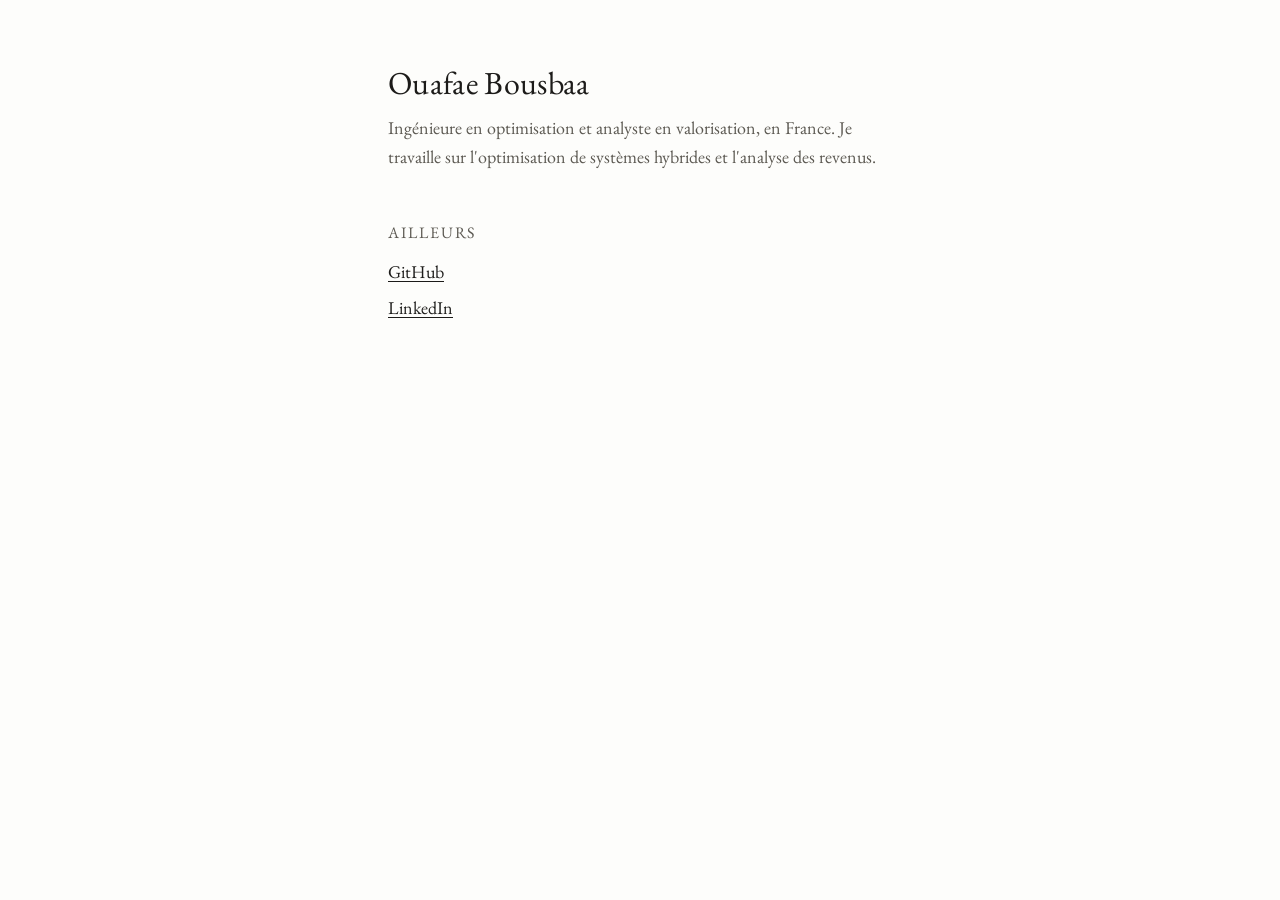
<file: index.html>
<!DOCTYPE html>
<html lang="fr">
<head>
<meta charset="utf-8">
<meta name="viewport" content="width=device-width, initial-scale=1">

<title>Ouafae Bousbaa</title>
<meta name="description" content="Ingénieure en optimisation et analyste en valorisation, en France. Je travaille sur l'optimisation de systèmes hybrides et l'analyse des revenus.">
<link rel="canonical" href="https://ouafaebousbaa-io.github.io/">
<meta name="author" content="Ouafae Bousbaa">

<meta property="og:type" content="profile">
<meta property="og:title" content="Ouafae Bousbaa">
<meta property="og:description" content="Ingénieure en optimisation et analyste en valorisation, en France. Je travaille sur l'optimisation de systèmes hybrides et l'analyse des revenus.">
<meta property="og:url" content="https://ouafaebousbaa-io.github.io/">
<meta property="og:locale" content="fr_FR">
<meta property="profile:first_name" content="Ouafae">
<meta property="profile:last_name" content="Bousbaa">

<link rel="me" href="https://github.com/ouafaebousbaa-io">
<link rel="me" href="https://www.linkedin.com/in/ouafae-bousbaa-b40099126/">

<link rel="preconnect" href="https://fonts.googleapis.com">
<link rel="preconnect" href="https://fonts.gstatic.com" crossorigin>
<link rel="stylesheet" href="https://fonts.googleapis.com/css2?family=EB+Garamond:ital,wght@0,400;0,500;1,400&display=swap">
<link rel="stylesheet" href="/assets/style.css">

<script type="application/ld+json">
{
  "@context": "https://schema.org",
  "@type": "Person",
  "@id": "https://ouafaebousbaa-io.github.io/#person",
  "name": "Ouafae Bousbaa",
  "givenName": "Ouafae",
  "familyName": "Bousbaa",
  "url": "https://ouafaebousbaa-io.github.io/",
  "jobTitle": "Ingénieure en optimisation",
  "homeLocation": {
    "@type": "Country",
    "name": "France"
  },
  "sameAs": [
    "https://github.com/ouafaebousbaa-io",
    "https://www.linkedin.com/in/ouafae-bousbaa-b40099126/"
  ],
  "knowsAbout": [
    "Optimisation mathématique",
    "Systèmes énergétiques hybrides",
    "Analyse de valorisation",
    "Analyse des revenus",
    "Python"
  ]
}
</script>
</head>
<body>

<main>
  <h1>Ouafae Bousbaa</h1>
  <p class="presentation">Ingénieure en optimisation et analyste en valorisation, en France. Je travaille sur l'optimisation de systèmes hybrides et l'analyse des revenus.</p>

  <h2>Ailleurs</h2>
  <ul>
    <li><a rel="me" href="https://github.com/ouafaebousbaa-io">GitHub</a></li>
    <li><a rel="me" href="https://www.linkedin.com/in/ouafae-bousbaa-b40099126/">LinkedIn</a></li>
  </ul>
</main>

</body>
</html>
</file>
<file: assets/style.css>
/* Ouafae Bousbaa — feuille de style partagée.
   Une colonne, une seule famille de caractères, pas d'animation. */

:root {
  color-scheme: light dark;
  --fond: #fdfdfb;
  --texte: #1c1b19;
  --texte-doux: #5c5952;
  --lien: #1c1b19;
  --trait: #d8d4cb;
}

@media (prefers-color-scheme: dark) {
  :root {
    --fond: #15161a;
    --texte: #e7e4dd;
    --texte-doux: #a09c93;
    --lien: #e7e4dd;
    --trait: #33353c;
  }
}

*,
*::before,
*::after {
  box-sizing: border-box;
}

html {
  font-size: 100%;
}

body {
  margin: 0 auto;
  padding: 4rem 1.25rem 6rem;
  max-width: 34rem;
  background: var(--fond);
  color: var(--texte);
  font-family: "EB Garamond", Garamond, Georgia, "Times New Roman", serif;
  font-size: 1.125rem;
  line-height: 1.6;
  text-align: left;
  -webkit-text-size-adjust: 100%;
}

h1 {
  margin: 0 0 0.75rem;
  font-size: 2rem;
  font-weight: 400;
  letter-spacing: 0.01em;
  line-height: 1.2;
}

h2 {
  margin: 3rem 0 0.75rem;
  font-size: 1rem;
  font-weight: 400;
  text-transform: uppercase;
  letter-spacing: 0.12em;
  color: var(--texte-doux);
}

h3 {
  margin: 2rem 0 0.5rem;
  font-size: 1.25rem;
  font-weight: 400;
}

p {
  margin: 0 0 1rem;
}

.presentation {
  margin-bottom: 0;
  color: var(--texte-doux);
}

a {
  color: var(--lien);
  text-decoration: underline;
  text-underline-offset: 0.15em;
  text-decoration-thickness: 1px;
}

a:hover {
  text-decoration-thickness: 2px;
}

a:focus-visible {
  outline: 2px solid currentColor;
  outline-offset: 2px;
  text-decoration: none;
}

ul {
  margin: 0;
  padding: 0;
  list-style: none;
}

li {
  margin-bottom: 0.5rem;
}

li .date {
  color: var(--texte-doux);
  font-variant-numeric: oldstyle-nums;
}

.vide {
  color: var(--texte-doux);
  font-style: italic;
}

/* Essais */

article header {
  margin-bottom: 2.5rem;
}

article h1 {
  margin-bottom: 0.5rem;
}

article time {
  color: var(--texte-doux);
  font-variant-numeric: oldstyle-nums;
}

blockquote {
  margin: 1.5rem 0;
  padding-left: 1rem;
  border-left: 1px solid var(--trait);
  color: var(--texte-doux);
}

hr {
  margin: 3rem 0;
  border: 0;
  border-top: 1px solid var(--trait);
}

footer {
  margin-top: 4rem;
  padding-top: 1.5rem;
  border-top: 1px solid var(--trait);
  color: var(--texte-doux);
}

@media (max-width: 34rem) {
  body {
    padding: 2.5rem 1rem 4rem;
    font-size: 1.0625rem;
  }

  h1 {
    font-size: 1.625rem;
  }
}
</file>
